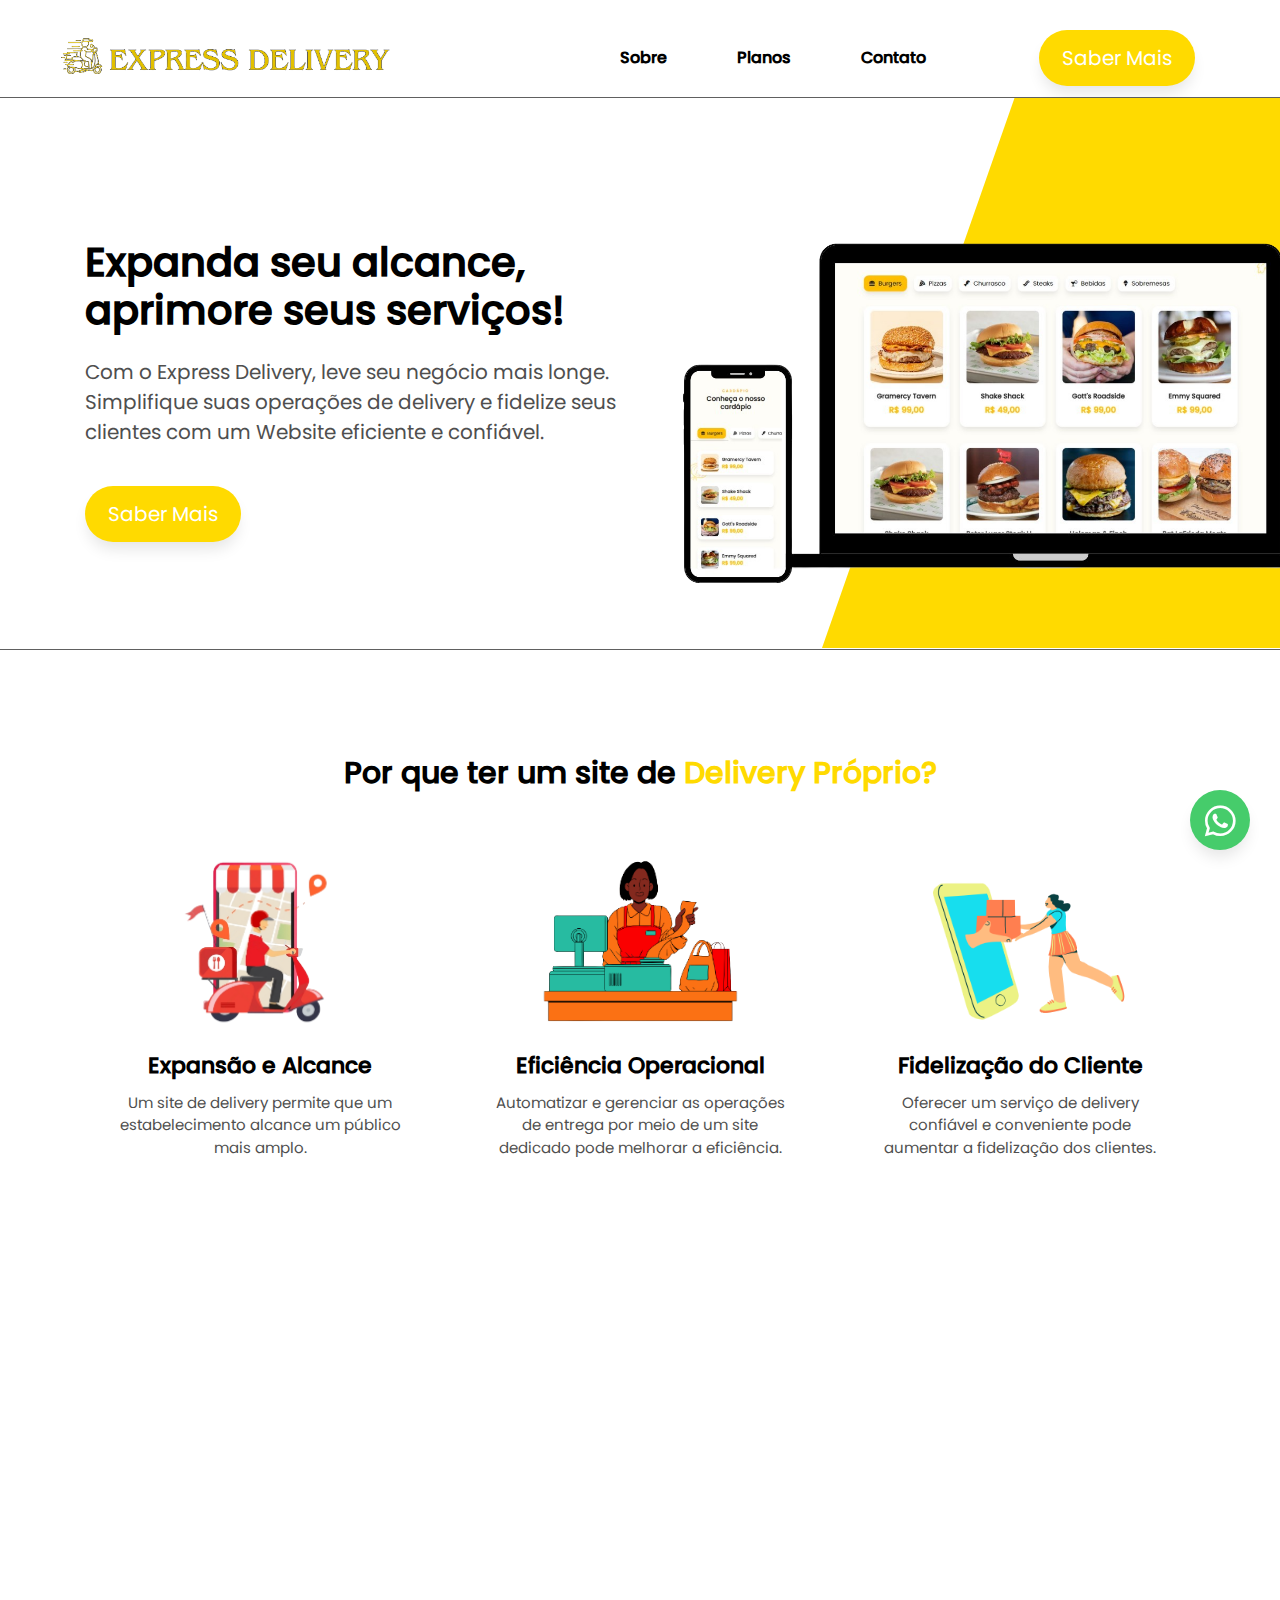
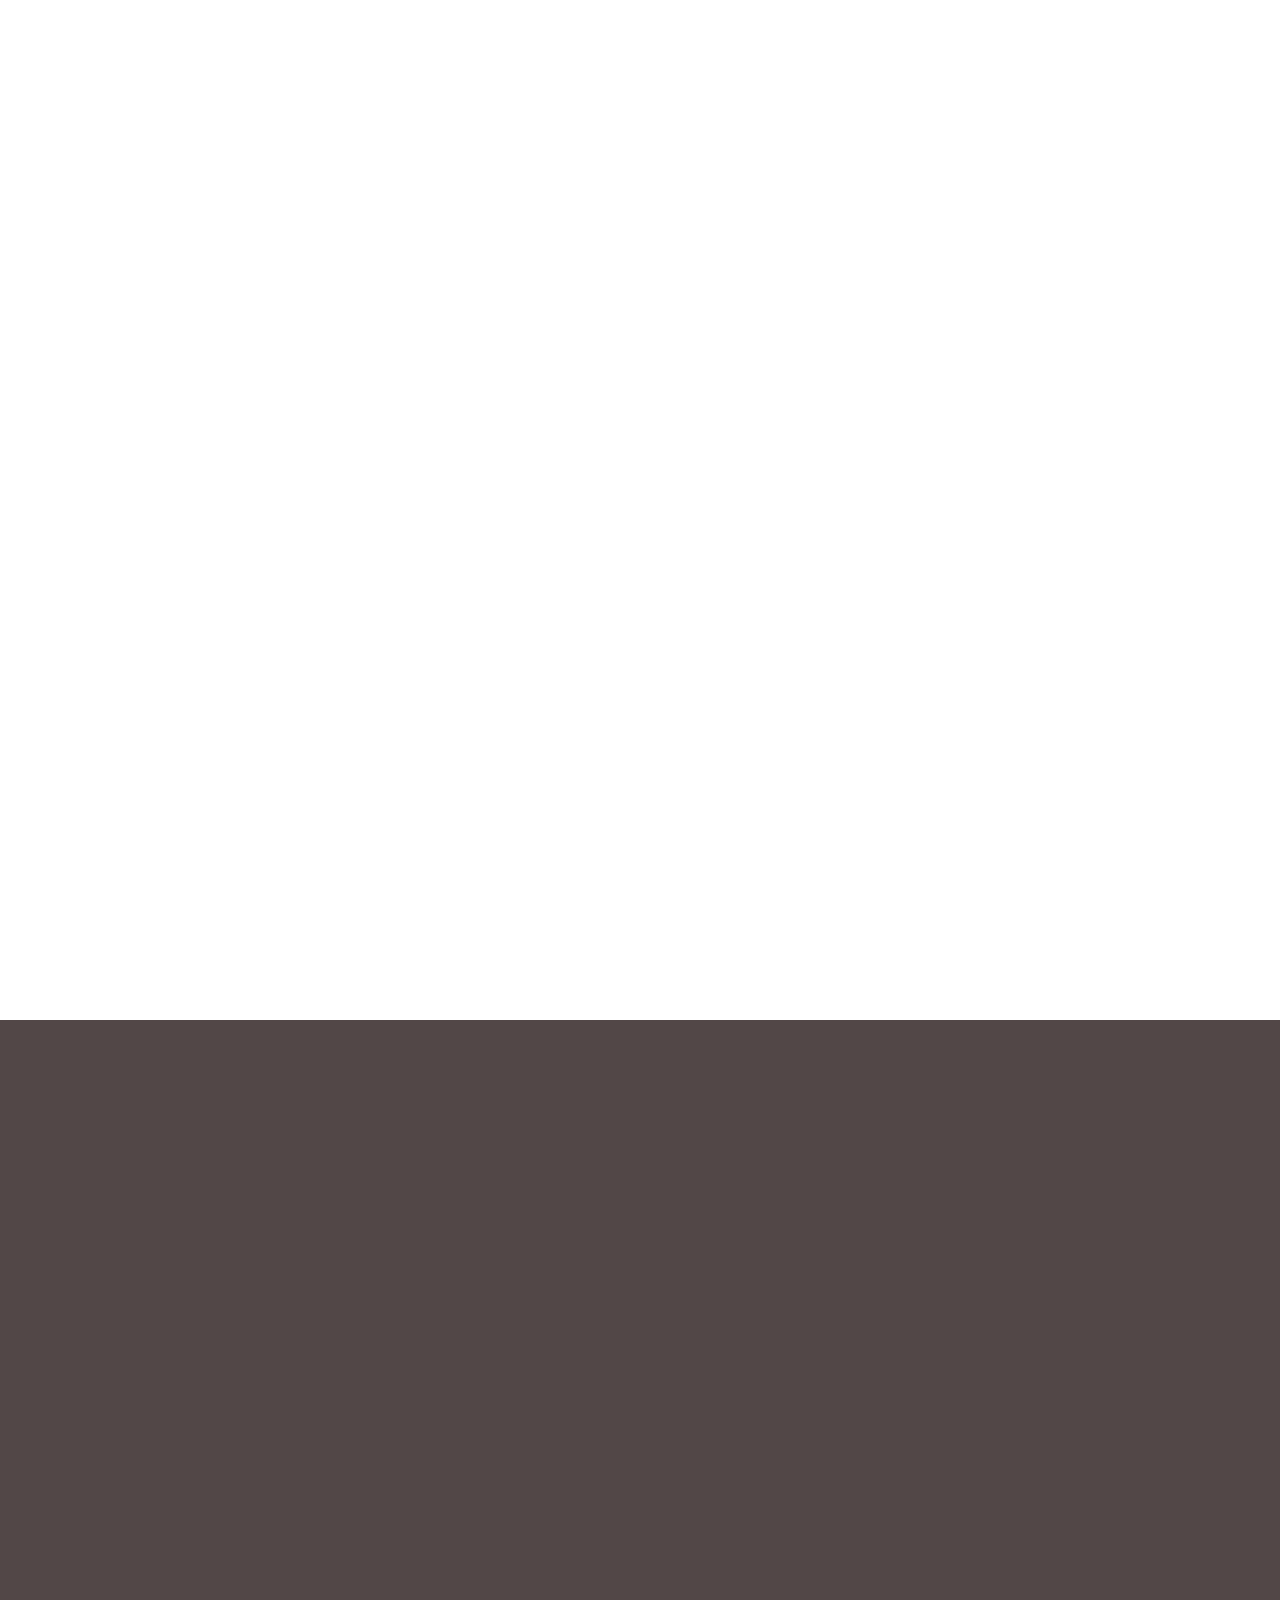
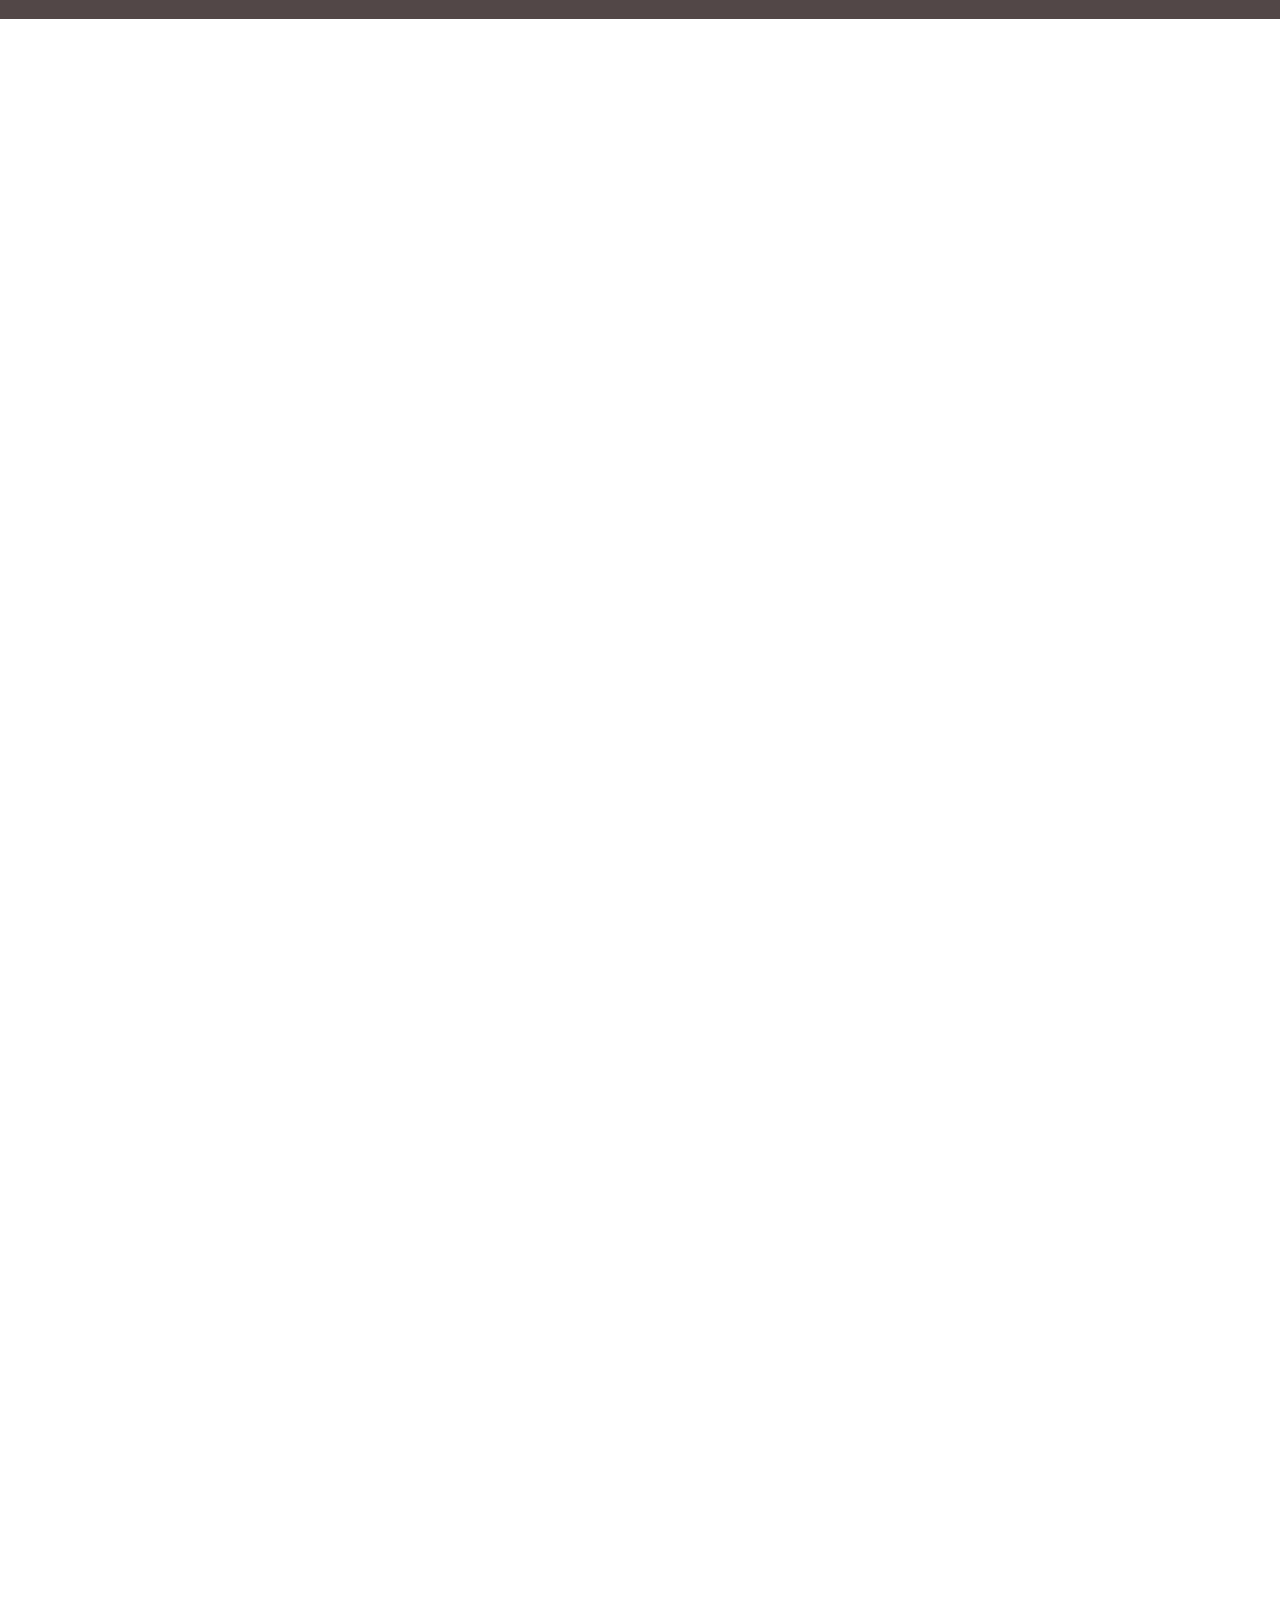
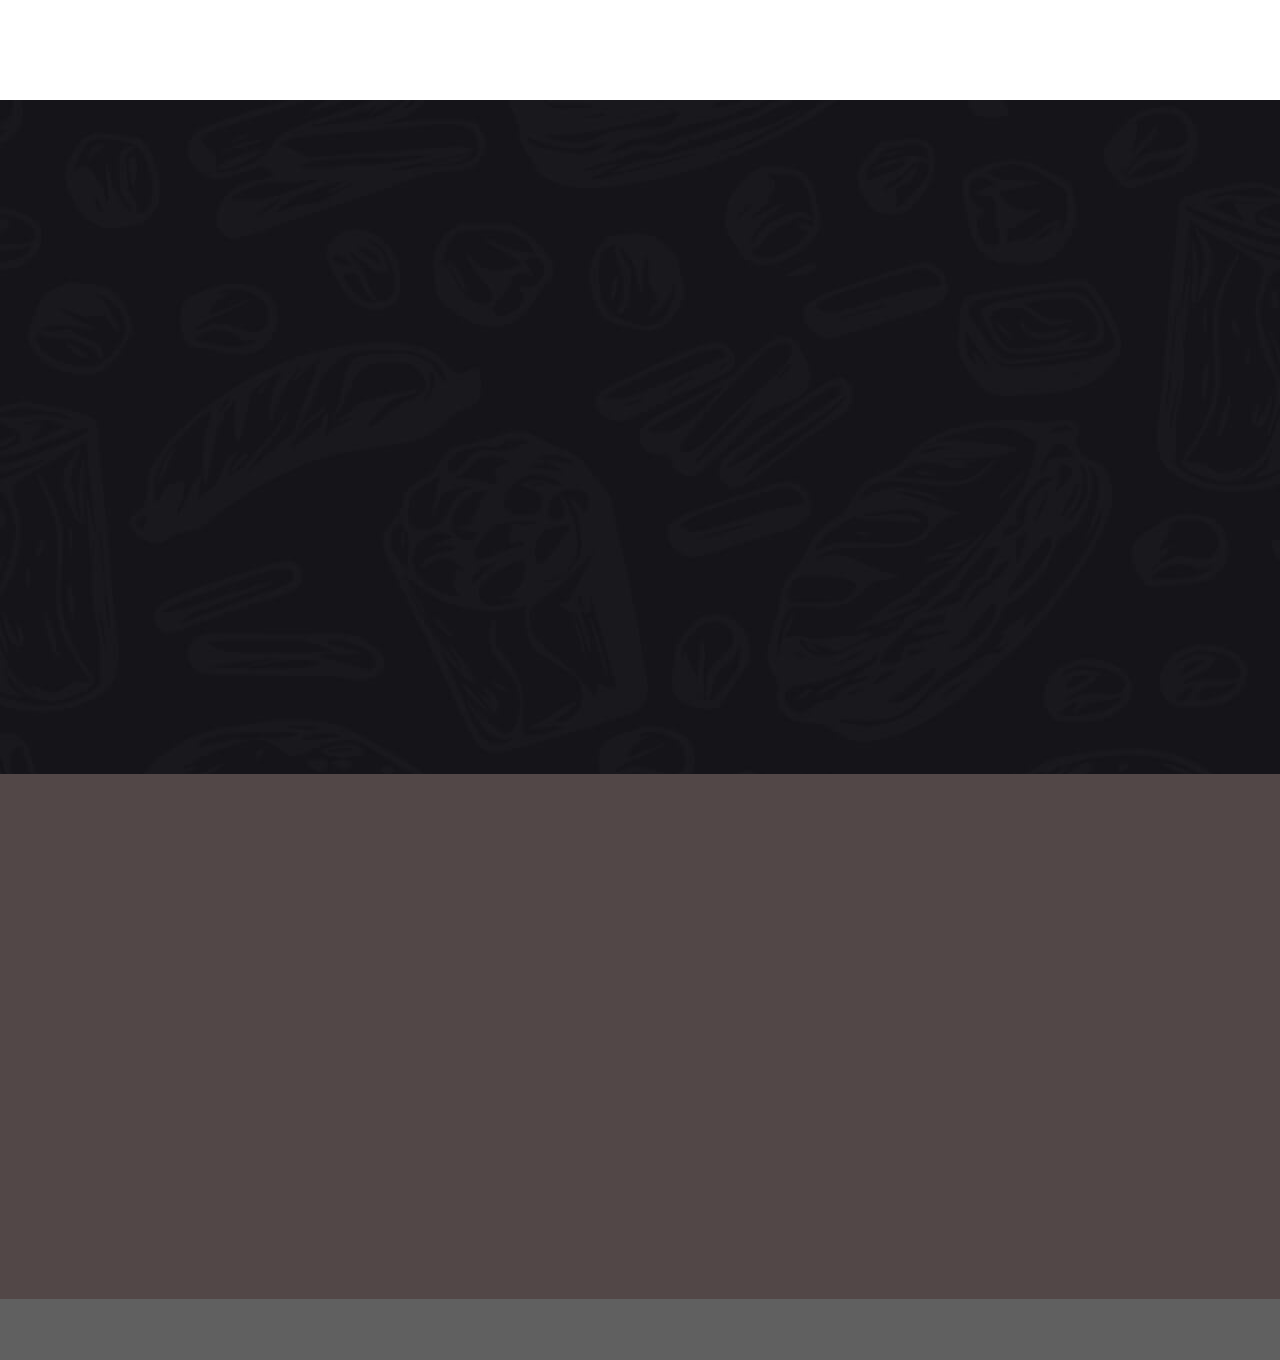
<file: index.html>
<!DOCTYPE html>
<html>

<head>
    <meta charset="UTF-8" />
    <meta http-equiv="X-UA-Compatible" content="IE=edge" />
    <meta name="viewport" content="width=device-width, initial-scale=1.0" />
    <title>Express Delivery</title>

    <link rel="stylesheet" href="./css/bootstrap.min.css" />
    <link rel="stylesheet" href="./css/fontawesome.css" />
    <link rel="stylesheet" href="./css/animate.css" />
    <link rel="stylesheet" href="./css/main.css" />
    <link rel="stylesheet" href="./css/responsivo.css" />
    <link rel="shortcut icon" href="img/logo-icon.png" type="image/x-icon">
</head>

<body>



    <a class="botao-whatsapp wow fadeInUp" href="#" id="btnWhatsApp" target="_blank">
        <i class="fab fa-whatsapp"></i>
    </a>
    <!--------------------------Header-------------------------->
    <section class="header">
        <div class="container">
            <nav class="navbar navbar-expand-lg pl-0 pr-0 col-one">
                <a class="navbar-brand wow fadeIn" href="#">
                    <img src="./img/logo.png" width="160" class="img-logo" />
                </a>
                <button class="navbar-toggler" type="button" data-toggle="collapse" data-target="#navbarNavDropdown">
                    <span class="navbar-toggler-icon">
                        <i class="fas fa-bars"></i>
                    </span>
                </button>
                <div class="collapse navbar-collapse" id="navbarNavDropdown">
                    <ul class="navbar-nav ml-auto mr-auto wow fadeIn">
                        <li class="nav-item">
                            <a href="#servicos" class="nav-link"><b>Sobre</b></a>
                        </li>
                        <li class="nav-item">
                            <a href="#planos" class="nav-link"><b>Planos</b></a>
                        </li>
                        <li class="nav-item">
                            <a href="#contato" class="nav-link"><b>Contato</b></a>
                        </li>
                    </ul>
                    <a href="#contato" class="btn btn-yellow btn-icon wow fadeInRight">
                        Saber Mais
                    </a>
                </div>
            </nav>
        </div>
    </section>


    <!--------------------------Banner-------------------------->
    <section class="banner">
        <div class="container">
            <div class="row">
                <div class="col-12 col-lg-6 col-md-12 col-sm-12 col-one">
                    <div class="d-flex text-banner">
                        <h1 class="wow fadeInLeft"><b>Expanda seu alcance, aprimore seus serviços!</b></h1>
                        <p class="wow fadeInLeft delay-02s">
                            Com o Express Delivery, leve seu negócio mais longe. Simplifique suas operações de delivery
                            e fidelize seus clientes com um Website eficiente e confiável.
                        </p>
                        <div class="wow fadeInUp delay-05s">
                            <a href="#contato" class="btn btn-yellow mt-4 mr-3">
                                Saber Mais
                            </a>
                        </div>
                    </div>
                </div>

                <div class="col-12 col-lg-6 col-md-12 col-sm-12">
                    <div class="card-banner wow fadeIn delay-02s"></div>
                    <div class="d-flex img-banner wow fadeIn delay-05s">
                        <img src="./img/banner.png" />
                    </div>
                </div>
            </div>
        </div>
    </section>


    <!--------------------------servicos-------------------------->
    <section class="servicos" id="servicos">

        <div class="container">
            <div class="row">

                <div class="col-12 col-one text-center mb-5 wow fadeIn">
                    <h1 class="title">
                        <b>Por que ter um site de </b><b><Span>Delivery Próprio?</Span></b>
                    </h1>
                </div>

                <div class="col-12 col-lg-4 col-md-12 col-sm-12 col-one mb-5 wow fadeInUp">
                    <div class="card-icon text-center">
                        <img src="./img/delivery.png" width="220" />
                    </div>
                    <div class="card-text text-center mt-3">
                        <p><b>Expansão e Alcance </b></p>
                        <span>
                            Um site de delivery permite que um estabelecimento alcance um público mais amplo.
                        </span>
                    </div>
                </div>

                <div class="col-12 col-lg-4 col-md-12 col-sm-12 col-one mb-5 wow fadeInUp">
                    <div class="card-icon text-center">
                        <img src="./img/caixa.png" width="250" />
                    </div>
                    <div class="card-text text-center mt-3">
                        <p><b>Eficiência Operacional</b></p>
                        <span>
                            Automatizar e gerenciar as operações de entrega por meio de um site dedicado pode melhorar a
                            eficiência.
                        </span>
                    </div>
                </div>

                <div class="col-12 col-lg-4 col-md-12 col-sm-12 col-one mb-5 wow fadeInUp">
                    <div class="card-icon text-center">
                        <img src="./img/cliente.png" width="250" />
                    </div>
                    <div class="card-text text-center mt-3">
                        <p><b>Fidelização do Cliente</b></p>
                        <span>
                            Oferecer um serviço de delivery confiável e conveniente pode aumentar a fidelização dos
                            clientes.
                        </span>
                    </div>
                </div>

            </div>
        </div>
    </section>


    <!--------------------------Function-------------------------->
    <section class="function" id="function">
        <div class="container">
            <div class="row">

                <div class="col-12 col-one text-center mb-5 wow fadeIn">
                    <h1 class="title">
                        <b>Como funciona o </b><b><Span>Express Delivery?</Span></b>
                    </h1>
                </div>

                <div class="col-5 text-center col-one">
                    <div class="d-flex img-banner wow fadeInLeft delay-02s">
                        <img src="./img/image-removebg-preview.png" />
                    </div>
                </div>

                <div class="col-12 col-lg-7 col-md-7 col-sm-12 function-card col-one">
                    <h1 class="title-text wow fadeInRight">
                        <b>O Express Delivery, é simples e rápido!</b>
                    </h1>
                    <div class="mb-5">

                        <div class="function-text wow fadeInUp">
                            <p class="function-text-p">
                                <span>
                                    Receba pedidos diretamente no seu WhatsApp e atenda rapidamente seus clientes.
                                    <br><br>
                                    Otimize seu fluxo de trabalho, encurte o tempo de espera e proporcione um serviço de
                                    entrega mais eficiente e personalizado.
                                </span>
                            </p>
                        </div>
                    </div>
                </div>

            </div>
        </div>
    </section>


    <!--------------------------fluxo-dev-------------------------->
    <section class="fluxo-dev" id="fluxoDev">

        <div class="container">
            <div class="row">

                <div class="col-12 col-one text-center mb-5 wow fadeIn">
                    <h1 class="title">
                        <b>Descubra o quão simples é adotar um site de <b><Span>Delivery</Span></b> para o
                            seu estabelecimento, seguindo um passo a passo descomplicado</b>
                    </h1>
                </div>

                <div class="col-12 col-lg-4 col-md-12 col-sm-12 col-one mb-5 wow fadeInUp">
                    <div class="card-icon text-center">
                        <img src="./img/solicitacao.png" width="150" />
                    </div>
                    <div class="card-text text-center">
                        <span><b>Passo 1:</b></span>
                        <p><b>Solicitação</b></p>
                        <span>
                            Você solicita seu site através dos nossos meios de contatos.
                        </span>
                    </div>
                </div>

                <div class="col-12 col-lg-4 col-md-12 col-sm-12 col-one mb-5 wow fadeInUp">
                    <div class="card-icon text-center">
                        <img src="./img/desenvolvimento.png" width="150" />
                    </div>
                    <div class="card-text text-center">
                        <span><b>Passo 2:</b></span>
                        <p><b>Desenvolvimento</b></p>
                        <span>
                            Vocês nos envia o seu cardápio e sua logomarca.
                        </span>
                    </div>
                </div>

                <div class="col-12 col-lg-4 col-md-12 col-sm-12 col-one mb-5 wow fadeInUp">
                    <div class="card-icon text-center">
                        <img src="./img/entrega.png" width="150" />
                    </div>
                    <div class="card-text text-center">
                        <span><b>Passo 3:</b></span>
                        <p><b>Entrega</b></p>
                        <span>
                            Em até 7 dias úteis, você já irá poder receber pedidos no WhatsApp.
                        </span>
                    </div>
                </div>

            </div>
        </div>
    </section>


    <!--------------------------Perguntas Frequentes-------------------------->
    <section class="perguntas" id="perguntasFrequentes">
        <div class="container">
            <div class="row">
                <div class="col-12 col-one text-center mb-5">
                    <h1 class="title wow fadeInUp">
                        <b>Perguntas </b><b><span>Frequentes</span></b>
                    </h1>

                    <div class="faq-perguntas wow fadeInUp delay-03s">
                        <div class="faq">
                            <div class="question">
                                <h3>Como funciona o recebimento dos pedidos no WhatsApp?</h3>

                                <svg width="15" height="10" viewBox="0 0 42 25">
                                    <path d="M3 3L21 21L39 3" stroke="white" stroke-width="7" stroke-linecap="round" />
                                </svg>

                            </div>
                            <div class="answer">
                                <p>
                                    O Express Delivery é integrado ao WhatsApp do estabelecimento.
                                    Assim que um cliente faz um pedido através da plataforma, as informações detalhadas
                                    são
                                    instantaneamente encaminhadas para o número de WhatsApp cadastrado, permitindo um
                                    atendimento rápido e eficiente.
                                </p>
                            </div>
                        </div>

                        <div class="faq">
                            <div class="question">
                                <h3>Quais benefícios meu estabelecimento terá ao adotar o <span>Express Delivery?</span>
                                </h3>

                                <svg width="15" height="10" viewBox="0 0 42 25">
                                    <path d="M3 3L21 21L39 3" stroke="white" stroke-width="7" stroke-linecap="round" />
                                </svg>

                            </div>
                            <div class="answer">
                                <p>
                                    O Express Delivery oferece a possibilidade de ampliar o alcance do seu negócio,
                                    agilizar o processo de pedidos e melhorar a experiência do cliente.
                                    Com a funcionalidade de recebimento direto no WhatsApp, seus clientes recebem um
                                    serviço rápido e personalizado.
                                </p>
                            </div>
                        </div>

                        <div class="faq">
                            <div class="question">
                                <h3>Há suporte técnico disponível para auxiliar em caso de dúvidas ou problemas?</h3>

                                <svg width="15" height="10" viewBox="0 0 42 25">
                                    <path d="M3 3L21 21L39 3" stroke="white" stroke-width="7" stroke-linecap="round" />
                                </svg>

                            </div>
                            <div class="answer">
                                <p>
                                    Oferecemos suporte técnico dedicado para resolver dúvidas ou questões técnicas,
                                    garantindo que o Website funcione sem problemas para seu estabelecimento.
                                </p>
                            </div>
                        </div>

                        <div class="faq">
                            <div class="question">
                                <h3>Como funciona o pagamento do pedido realizado pelo <span>Express Delivery?</span>
                                </h3>

                                <svg width="15" height="10" viewBox="0 0 42 25">
                                    <path d="M3 3L21 21L39 3" stroke="white" stroke-width="7" stroke-linecap="round" />
                                </svg>

                            </div>
                            <div class="answer">
                                <p>
                                    O pagamento do pedido será realizado somente durante a entrega do produto, de acordo
                                    com as preferências
                                    do estabelecimento. O Express Delivery apenas envia o pedido para o WhatsApp!
                                </p>
                            </div>
                        </div>

                        <div class="faq">
                            <div class="question">
                                <h3>Vou conseguir fazer alterações no meu site?</h3>

                                <svg width="15" height="10" viewBox="0 0 42 25">
                                    <path d="M3 3L21 21L39 3" stroke="white" stroke-width="7" stroke-linecap="round" />
                                </svg>

                            </div>
                            <div class="answer">
                                <p>
                                    Atualmente, para garantir a integridade e desempenho do Website,
                                    as alterações no site estão restritas aos desenvolvedores, conforme o plano
                                    contratado.
                                    Estamos trabalhando continuamente para oferecer opções de personalização direta a
                                    você no futuro.
                                </p>
                            </div>
                        </div>
                    </div>
                </div>
            </div>
        </div>
    </section>


    <!--------------------------Planos-------------------------->
    <section class="planos wow fadeIn" id="planos">
        <div class="container">
            <div class="row">

                <div class="col-12 col-one text-center mb-5">
                    <h1 class="title mb-5">
                        <b>Conheça nossos </b><b><Span>Planos</Span></b>
                    </h1>

                    <table class="table-price no-mobile" border="1">
                        <thead>
                            <tr>
                                <th><B>PLANO MENSAL</B></th>
                                <th class="bottom"><B>PLANO SEMESTRAL</B></th>
                                <p class="plus">Mais vendido</p>
                                <th class="indicado"><B>PLANO VITALÍCIO</B></th>
                            </tr>
                        </thead>
                        <tbody>
                            <tr>
                                <td><b class="price">R$ <span class="price-dois">49,90</span></b><br>
                                    <a class="btn btn-yellow btn-icon btn-sm" href="#" id="btnPlanoMensal"
                                        target="_blank">
                                        ADQUIRIR AGORA
                                    </a>
                                </td>
                                <td class="bottom price"><b>R$ <span class="price-dois">199,90</span></b><br>
                                    <a href="#" class="btn btn-yellow btn-icon btn-sm" id="btnPlanoSemestral"
                                        target="_blank">
                                        ADQUIRIR AGORA
                                    </a>
                                </td>
                                <td class="indicado price"><b>R$ <span class="price-dois">299,90</span></b><br>
                                    <a href="#" class="btn btn-yellow btn-icon btn-sm" id="btnPlanoVitalicio"
                                        target="_blank">
                                        ADQUIRIR AGORA
                                    </a>
                                </td>
                            </tr>
                            <tr>
                                <td>Teste gratuitamente por 3 dias <i class="fas fa-check"></i></td>
                                <td class="bottom">Teste gratuitamente por 3 dias <i class="fas fa-check"></i></td>
                                <td class="indicado">Teste gratuitamente por 3 dias <i class="fas fa-check"></i></td>
                            </tr>
                            <tr>
                                <td>Renovação mensal <i class="fas fa-check"></i></td>
                                <td class="bottom">Renovação semestral <i class="fas fa-check"></i></td>
                                <td class="indicado">Preço único, não precisa de renovação <i class="fas fa-check"></i>
                                </td>
                            </tr>
                            <tr>
                                <td>Manutenção inclusa <i class="fas fa-check"></i></td>
                                <td class="bottom">Manutenção inclusa <i class="fas fa-check"></i></td>
                                <td class="indicado">Manutenção inclusa nos primeiros 6 meses <i
                                        class="fas fa-check"></i></td>
                            </tr>
                            <tr>
                                <td>Suporte incluso <i class="fas fa-check"></i></td>
                                <td class="bottom">Suporte incluso <i class="fas fa-check"></i></td>
                                <td class="indicado">Suporte incluso nos primeiros 6 meses <i class="fas fa-check"></i>
                                </td>
                            </tr>
                            <tr>
                                <td>Pagamento somente após a entrega do site <i class="fas fa-check"></i></td>
                                <td class="bottom">Pagamento somente após a entrega do site <i class="fas fa-check"></i>
                                </td>
                                <td class="indicado">Pagamento somente após a entrega do site <i
                                        class="fas fa-check"></i></td>
                            </tr>
                        </tbody>
                    </table>
                </div>
            </div>


            <!----------Planos mobile--------->
            <!-- Plano Mensal -->
            <div class="row mobile mb-5 no-lg">
                <div class="col-12">
                    <table class="table-price" border="1">
                        <thead>
                            <tr class="title-plano">
                                <th><b>PLANO MENSAL</b></th>
                            </tr>
                        </thead>
                        <tbody>
                            <tr>
                                <td>
                                    <b class="price">R$ <span class="price-dois">49,90</span></b><br>
                                    <a class="btn btn-yellow btn-icon btn-sm" href="#" id="btnPlanoMensalMobile"
                                        target="_blank">
                                        ADQUIRIR AGORA
                                    </a>
                                </td>
                            </tr>
                            <tr>
                                <td>Pagamento somente após a entrega do site <i class="fas fa-check"></i></td>
                            </tr>
                            <tr>
                                <td>Teste gratuitamente por 3 dias <i class="fas fa-check"></i></td>
                            </tr>
                            <tr>
                                <td>Manutenção inclusa <i class="fas fa-check"></i></td>
                            </tr>
                            <tr>
                                <td>Renovação mensal <i class="fas fa-check"></i></td>
                            </tr>
                            <tr>
                                <td>Suporte incluso <i class="fas fa-check"></i></td>
                            </tr>
                        </tbody>
                    </table>
                </div>
            </div>

            <!-- Plano Semestral -->
            <div class="row mobile mb-5 no-lg">
                <div class="col-12">
                    <table class="table-price" border="1">
                        <thead>
                            <tr>
                                <th class="bottom"><b>PLANO SEMESTRAL</b></th>
                            </tr>
                        </thead>
                        <tbody>
                            <tr>
                                <td class="bottom price">
                                    <b>R$ <span class="price-dois">199,90</span></b><br>
                                    <a href="#" class="btn btn-yellow btn-icon btn-sm" id="btnPlanoSemestralMobile"
                                        target="_blank">
                                        ADQUIRIR AGORA
                                    </a>
                                </td>
                            </tr>
                            <tr>
                                <td>Pagamento somente após a entrega do site <i class="fas fa-check"></i></td>
                            </tr>
                            <tr>
                                <td>Teste gratuitamente por 3 dias <i class="fas fa-check"></i></td>
                            </tr>
                            <tr>
                                <td>Renovação semestral <i class="fas fa-check"></i></td>
                            </tr>
                            <tr>
                                <td>Manutenção inclusa <i class="fas fa-check"></i></td>
                            </tr>
                            <tr>
                                <td>Suporte incluso <i class="fas fa-check"></i></td>
                            </tr>
                        </tbody>
                    </table>
                </div>
            </div>

            <!-- Plano Vitalício -->
            <div class="row mobile no-lg">
                <div class="col-12">
                    <div class="plus-mobile-div">
                        <p class="plus-mobile mb-0">Mais Vendido</p>
                    </div>
                    <table class="table-price indicado mt-0" border="1">
                        <thead>
                            <tr>
                                <th class="indicado"><b>PLANO VITALÍCIO</b></th>
                            </tr>
                        </thead>
                        <tbody>
                            <tr>
                                <td class="indicado price">
                                    <b>R$ <span class="price-dois">299,90</span></b><br>
                                    <a href="#" class="btn btn-yellow btn-icon btn-sm" id="btnPlanoVitalicioMobile"
                                        target="_blank">
                                        ADQUIRIR AGORA
                                    </a>
                                </td>
                            </tr>
                            <tr>
                                <td>Pagamento somente após a entrega do site <i class="fas fa-check"></i></td>
                            </tr>
                            <tr>
                                <td>Manutenção inclusa nos primeiros 6 meses <i class="fas fa-check"></i></td>
                            </tr>
                            <tr>
                                <td>Preço único, não precisa de renovação <i class="fas fa-check"></i></td>
                            </tr>
                            <tr>
                                <td>Suporte incluso nos primeiros 6 meses <i class="fas fa-check"></i></td>
                            </tr>
                            <tr>
                                <td>Teste gratuitamente por 3 dias <i class="fas fa-check"></i></td>
                            </tr>
                        </tbody>
                    </table>
                </div>
            </div>


        </div>
    </section>


    <!--------------------------contato-------------------------->
    <section class="contact" id="contato">
        <div class="container">
            <div class="row">

                <div class="col-12 col-lg-6 col-md-12 col-sm-12 col-one">
                    <div class="texto-contato">
                        <h1 class="title wow fadeInLeft">
                            <b>Entre em <b><Span>Contato</Span></b></b>
                        </h1>
                        <p class="wow fadeInLeft">Expanda seu alcance, aprimore seus serviços,
                            temos a solução ideal para o seu negócio!
                        </p>
                        <div class="icons wow fadeInUp">
                            <a href="https://api.whatsapp.com/send?phone=65984794759" target="_blank">(65) 98479-4759 <i
                                    class="fab fa-whatsapp"></i></a>
                        </div>
                    </div>
                </div>

                <div class="col-12 col-lg-6 col-md-12 col-sm-12">
                    <div class="form-contato wow fadeInRight">
                        <form action="https://api.staticforms.xyz/submit" method="post">
                            <label>Nome:</label>
                            <input type="text" name="name" placeholder="Digite seu nome" autocomplete="off" required>
                            <label>WhatsApp:</label>
                            <input type="text" name="phone" placeholder="Número do WhatsApp" autocomplete="off"
                                required>
                            <label>Mensagem:</label>
                            <textarea name="message" cols="30" rows="10" placeholder="Digite sua Mensagem"
                                autocomplete="off" required></textarea>
                            <button class="btn btn-yellow" type="submit">Enviar Mensagem</button>

                            <input type="hidden" name="accessKey" value="62f4c9db-a698-493e-a0b2-ee6944def654">
                            <input type="hidden" name="redirectTo"
                                value="https://expressdeliverycontato.netlify.app/">
                        </form>
                    </div>
                </div>

            </div>

        </div>
        </div>
    </section>

    <!--------------------------End-------------------------->
    <section class="end">
        <div class="container">
            <div class="row">

                <div class="col-12 col-one text-center mb-5 wow fadeIn">
                    <h1 class="title">
                        <b>A Modernização é </b><b><Span>Essencial!</Span></b>
                    </h1>
                </div>

                <div class="col-12 col-lg-6 col-md-12 col-sm-12 col-one">

                    <div class="d-flex text-banner">
                        <p class="wow fadeInLeft delay-02s">
                            Reduzir a dependência de plataformas terceirizadas é uma estratégia inteligente.
                            <br><br>
                            Com um delivery próprio, o estabelecimento não está mais sujeitos a altas taxas de
                            comissionamento, garantindo uma margem de lucro maior para o seu negócio.
                        </p>
                        <div class="wow fadeInUp delay-05s">
                            <a href="#contato" class="btn btn-yellow mt-4 mr-3">
                                Adquirir Agora
                            </a>
                        </div>
                    </div>
                </div>

                <div class="col-6">
                    <div class="d-flex img-banner wow fadeIn delay-05s">
                        <img src="./img/image-h3sz3fKJ9-transformed-removebg-preview.png" />
                    </div>
                </div>
            </div>
        </div>
    </section>


    <!--------------------------Footer-------------------------->
    <footer class="footer">
        <div class="container">
            <div class="row">
                <div class="col-12 col-lg-7 col-md-12 col-sm-12 col-one wow fadeInLeft">
                    <a href="index.html" class="footer_logo">
                        <img src="img/logo.png" alt="" class="footer_logo-img">
                    </a>

                    <p class="footer_description">
                        Investir em um site de delivery não é apenas uma modernização,
                        é um investimento no crescimento do seu negócio!
                    </p>

                    <br>
                    <h3 class="footer_title">Redes Sociais</h3>

                    <div class="redes_sociais">
                        <a href="#"><i class="fab fa-facebook"></i></a>
                        <a href="#"><i class="fab fa-instagram"></i></a>
                    </div>
                </div>

                <div class="col-12 col-lg-5 col-md-12 col-sm-12 function-card col-one wow fadeInRight">
                    <h3 class="footer_title">Informações de Contato</h3>
                    <div class="mb-5">

                        <div class="reservation_card">
                            <span class="reservation_icon-wrapper">
                                <img src="img/envelope.svg" alt="" class="reservation_icon">
                            </span>

                            <div>
                                <h3 class="reservation_card-title">E-mail</h3>
                                <span class="reservation_card-data">expressdelivery@gmail.com</span>
                            </div>
                        </div>

                        <div class="reservation_card">
                            <span class="reservation_icon-wrapper">
                                <img src="img/mobile.svg" alt="" class="reservation_icon">
                            </span>

                            <div>
                                <h3 class="reservation_card-title">WhatsApp</h3>
                                <span class="reservation_card-data">65 98479-4759</span>
                            </div>
                        </div>

                    </div>
                </div>
            </div>
        </div>
    </footer>

    <section class="footer-end">
        <div class="container">
            <div class="row">

                <div class="col-12 col-lg-3 col-md-6 col-sm-12 col-one container-logo-footer wow fadeIn">
                    <img class="logo-footer" src="./img/logo.png" />
                </div>

                <div class="col-12 col-lg-6 col-md-6 col-sm-12 col-one container-texto-footer wow fadeIn">
                    <p class="mb-0">
                        Copyright &copy; 2023 by Express Delivery - Todos os Direitos Reservados
                    </p>
                </div>

                <div class="col-12 col-lg-3 col-md-12 col-sm-12 col-one container-link-footer wow fadeIn">
                    <p class="mb-0">
                        Empresa do grupo <a href="https://codeweb-solution.netlify.app/" target="_blank">Code Web</a>
                    </p>
                </div>

            </div>
        </div>
    </section>



    <script type="text/javascript" src="./js/jquery-1.12.4.min.js"></script>
    <script type="text/javascript" src="./js/modernizr-3.5.0.min.js"></script>
    <script type="text/javascript" src="./js/bootstrap.min.js"></script>
    <script type="text/javascript" src="./js/popper.min.js"></script>
    <script type="text/javascript" src="./js/wow.min.js"></script>
    <script type="text/javascript" src="./js/app.js"></script>
    <script>new WOW().init();</script>
</body>

</html>
</file>
<file: css/main.css>
@font-face {
    font-family: 'PoppinsMedium';
    src: url('../fonts/Poppins-Medium.otf');
}

@font-face {
    font-family: 'PoppinsRegular';
    src: url('../fonts/Poppins-Regular.otf');
}

:root {
    --color-background: #FFFFFF;
    --color-black: #000000;
    --color-text: #4f4f4f;
    --color-primary: #FFDA00;
    --color-secondary: #E2C100;
    --color-footer: #524747;
    --color-separate: #B8B8B8;
    --color-footer-end: #606060;
}


html, body {
    font-family: 'PoppinsRegular', 'Rubik', sans-serif;
    background-color: var(--color-background);
    color: var(--color-text);
    overflow-x: hidden;
    scroll-behavior: smooth;
}


b {
    font-family: 'PoppinsMedium', 'Rubik', sans-serif;
}

.hidden {
    display: none!important;
}

.color-primary {
    color: var(--color-primary);
}

a.navbar-brand {
    margin-left: -25px;
}

.no-lg{
    display: none;
}


/*================== header ====================== */
.header{
    padding-top: 20px;
    border-bottom: 1px solid var(--color-footer-end);
}

.navbar-brand img{
    width: 330px;
}


.nav-link {
    color: var(--color-black)!important;
    padding-left: 35px!important;
    padding-right: 35px!important;
}

.nav-item a:hover{
    color: var(--color-secondary)!important;
}

.navbar-nav{
    padding-left: 100px!important;
}

.active-header{
    color: var(--color-secondary)!important;
}

.btn-yellow {
    background-color: var(--color-primary);
    color: var(--color-background)!important;
    border-radius: 50px;
    padding: 12px 22px;
    font-size: 20px;
    box-shadow: 0px 10px 15px -3px rgba(0,0,0,0.1);
}

.btn-yellow.active, .btn-yellow:hover {
    background-color: var(--color-secondary);
}


/*================== banner ====================== */
.banner {
    padding-top: 90px;
    padding-bottom: 47px;
    border-bottom: 1px solid var(--color-footer-end);
}


.banner .col-one{
    padding-top: 50px;
}

.text-banner {
    flex-direction: column;
    justify-content: center;
    margin-bottom: 60px;
}

.text-banner h1 {
    color: var(--color-black);
    font-size: 40px;
}

.text-banner p {
    margin-top: 15px;
    margin-bottom: 15px;
    font-size: 20px;
}


.btn-sm {
    padding: 9px 12px!important;
    border-radius: 15px!important;
    font-size: 13px!important;
    font-weight: bold;
}

.card-banner {
    height: 550px;
    width: 550px;
    position: absolute;
    right: 0;
    left: 182px!important;
    top: -90px;
    background: var(--color-primary);
    clip-path: polygon(35% 0, 100% 0, 100% 100%, 0 100%);
}


.img-banner img {
    position: absolute;
    width: 720px;
    top: 15px;
}



.botao-whatsapp {
    position: fixed;
    right: 30px;
    bottom: 50px;
    height: 60px;
    width: 60px;
    background-color: #46CC6B;
    display: flex;
    justify-content: center;
    align-items: center;
    font-size: 35px;
    box-shadow: 0px 10px 15px -3px rgba(0,0,0,0.1);
    color: var(--color-background)!important;
    border-radius: 50px;
    cursor: pointer;
    z-index: 1;
    text-decoration: none!important;
}

.botao-whatsapp:hover{
    background-color: transparent;
    color: var(--color-primary)!important;
    box-shadow: 0px 10px 15px -3px  var(--color-primary);
}



/*================== Servicos ====================== */
.servicos {
    padding-top: 100px;
    padding-bottom: 50px;
}



.title {
    color: var(--color-black);
    font-size: 30px;
    margin-top: 5px;
    margin-bottom: 30px;
}

.title span{
    color: var(--color-primary);
}

.card-icon {   
    height: 150px;
    margin: 0 auto;
    margin-bottom: 30px;
    display: flex;
    justify-content: center;
    align-items: center;
}

.card-text {
    color: var(--color-text);
    font-size: 15px;
    padding: 0px 30px;
}

.card-text p {
    font-size: 22px;
    color: var(--color-black);
    margin-bottom: 10px;
}


/*================== Function ====================== */

.function {
    padding-top: 100px;
    padding-bottom: 50px;
}

.function-card{
    padding-left: 55px;
}

.function .title-text{
    font-size: 28px;
    padding-top: 45px;
}

.function-text {
    margin-top: 50px;
}

.function-text-p {
    display: flex;
    font-size: 22px;
    color: var(--color-black);
}

.function .img-banner img{
    width: 450px;
}



/*================== Fluxo-dev ====================== */
.fluxo-dev{
    padding-top: 100px;
    padding-bottom: 50px;
}

.fluxo-dev .text-center{
    padding-top: 50px;
}

.fluxo-dev .card-text{
    padding-top: 25px;
}


/*================== Perguntas ====================== */
.perguntas {
    padding-top: 100px;
    padding-bottom: 50px;
    background-color: var(--color-footer);
}

.perguntas h1 {
    color: var(--color-background);
    padding-bottom: 30px;
}

.faq-perguntas{
    width: 80%;
    margin: 0 auto;
    display: flex;
    flex-direction: column;
    align-items: center;
}

.faq{
    color: var(--color-background);
    max-width: 700px;
    margin-top: 1rem;
    padding-bottom: 1rem;
    border-bottom: 2px solid var(--color-background);
    cursor: pointer;
}

.question{
    display: flex;
    justify-content: space-between;
    align-items: center;
}

.question h3{
    font-size: 15px;
    font-weight: bold;
}

.question span{
    color: var(--color-primary);
}

.answer{
    max-height: 0;
    overflow: hidden;
    transition: max-height 0.5s ease;
}
.answer p{
    padding-top: 1rem;
    line-height: 1.6;
    font-size: 13px;
    text-align: left;
    color: var(--color-separate);
}

.faq.active .answer{
    max-height: 300px;
    animation: fade 1s ease-in-out;
}

.faq.active svg{
    transform: rotate(180deg);
}

svg{
    transition: transform 0.5s ease-in;
}

@keyframes fade {
    from {
        opacity: 0;
        transform: translateY(-10px);
    }
    to{
        opacity: 1;
        transform: translateY(0px);
    }
}




/*================== Planos ====================== */
.planos {
    padding-top: 100px;
    padding-bottom: 50px;
}

.table-price {
    margin: 0 auto; /* Centraliza a tabela horizontalmente */
    border-collapse: collapse; /* Mescla as bordas das células */
    width: 80%; /* Faz a tabela ocupar 100% da largura do contêiner pai */
}

.planos th, .planos td {
    border: 1px solid var(--color-footer); /* Adiciona borda às células */
    padding: 10px; /* Adiciona espaçamento interno às células */
}

.planos .indicado {
    border: 2px solid var(--color-secondary); 
    background-color: #f4e9ad;
}

.planos .bottom {
    border-right: 2px solid var(--color-secondary);
}

.planos .mais-indicado {
    text-align: center; /* Centraliza o texto na célula */
}

thead{
    font-size: 30px;
}

.planos .price{
    color: var(--color-secondary);
    font-size: 18px;
}

.planos .price-dois{
    font-size: 25px;
}

td i{
    color: var(--color-secondary);
}

.plus {
    position: absolute;
    top: 60px; /* Ajuste conforme necessário para a posição vertical */
    left: 76%; /* Centraliza horizontalmente */
    transform: translateX(-50%);
    background-color: var(--color-secondary);
    color: #fff;
    padding: 5px;
    border-radius: 5px;
    font-size: 14px;
}



/*================== Contato ====================== */
.contact{
    padding-top: 100px;
    padding-bottom: 50px;
    min-height: 100vh;
}

.contact{
    display: flex;
    justify-content: space-between;
}

.contact .texto-contato {
    width: 100%;
    margin: 4rem;
    text-align: left;
    margin-top: 0;
}

.contact .texto-contato p{
    font-size: 30px;
}


.icons {
    display: flex;
    justify-content: left;
    flex-direction: column;
    align-items: left;
    margin: 3rem 1.5rem 3rem 0;
    width: 100%;
    margin-left: -15px!important;
}


.icons a {
    font-weight: bold;
    display: inline-flex;
    align-items: center;
    width: fit-content;
    padding: 8px;
    background: var(--color-secondary);
    border: 2px solid var(--color-primary);
    border-radius: 15px;
    font-size: 1.5rem;
    color: var(--color-background);
    margin: 1rem;
    transition: .5s ease;
    text-decoration: none;
}

.icons a:hover {
    background: transparent;
    color: var(--color-secondary);
    box-shadow: 0 0 1rem var(--color-primary);
}

.icons a i {
    margin-left: 10px;
    font-size: 25px;
}

.contact .form-contato{
    display: flex;
    align-items: center;
    justify-content: center;
    flex-direction: column;
    padding: 15px 45px;
    width: 600px;
}


form input, textarea{
    box-shadow: rgba(0, 0, 0, 0.35) 0px 5px 15px;
}

form{
    display: flex;
    flex-direction: column;
    width: 100%;
}

form label{
    color: var(--color-secondary);
    font-size: 17px;
    margin-bottom: 4px;
    font-weight: bold;
}

form input{
    padding: 15px;
    outline: none;
    border: 0;
    margin-bottom: 20px;
    font-size: 15px;
    transition: all 0.5s;
}

form input:focus{
    border-radius: 16px;
}

form textarea{
    padding: 10px;
    outline: none;
    border: 0;
    font-size: 15px;
    margin-bottom: 30px;
    transition: all 0.5s;
    height: 150px;
}

form textarea:focus{
    border-radius: 16px;
}


.form-contato{
    background-color: whitesmoke;
}


/*================== Página de agradecimento ====================== */
.obrigado{
    display: flex;
    align-items: center;
    justify-content: center;
    min-height: 70vh;
    flex-direction: column;
}




/*================== Contato ====================== */
.end{
    padding-top: 100px;
    padding-bottom: 50px;
    background-image: url(../img/footer-bg.jpg);
}

.end .img-banner img{
    width: 500px;
    position: relative;
    margin-left: 90px;
    margin-top: -70px!important;
}

.end .title{
    color: var(--color-background);
}

.end p{
    margin-top: 40px;
    color: var(--color-background);
}



/*================== Footer ====================== */
footer{
    color: var(--color-background);
    background-color: var(--color-footer);
    padding-top: 150px;
    padding-bottom: 50px;
}

.footer_descriptio{
    margin-block: 2rem 3.75rem;
}


.reservation_card{
    display: flex;
    align-items: center;
    column-gap: 1.25rem;
}


.reservation_card:not(:last-child){
    margin-bottom: 2.25rem;
}

.reservation_icon-wrapper{
    background-color: var(--color-secondary);
    width: 70px;
    height: 70px;
    border-radius: 50%;
    display: flex;
    align-items: center;
    justify-content: center;
    color: var(--color-background);
}

.reservation_icon{
    width: 40px;
}


.reservation_card-title{
    color: var(--color-primary);
    margin-bottom: 0.25rem;
    font-weight: bold;
    font-size: 20px;
}

.footer_title{
    border-bottom: 6px solid var(--color-secondary);
    margin-bottom: 2.5rem;
    display: inline-block;
    font-weight: bold;
}

.footer_logo img{
    width: 400px;
}

.footer_description{
    padding-top: 50px;
    font-size: 18px;
}


.redes_sociais{
    margin-top: -20px;
}

.redes_sociais a{
    color: var(--color-primary);
    font-size: 40px;
    margin: 0 15px 0 0;
}

.redes_sociais a:hover{
    color: var(--color-background);
}


.footer-end{
    background-color: var(--color-footer-end);
    color: var(--color-secondary);
    font-size: 13px;
    padding-top: 15px;
    padding-bottom: 15px;
}


.logo-footer {
    width: 200px;
}

.container-logo-footer, .container-texto-footer, .container-link-footer {
    display: flex;
    align-items: center;
}

.container-logo-footer {
    justify-content: start;
}

.container-texto-footer {
    justify-content: center;
}

.container-link-footer {
    justify-content: end;
}

.container-link-footer a{
    color: #17DEEE;
    text-decoration: none;
}

.container-link-footer a:hover{
    color: var(--color-background);
}
</file>
<file: css/responsivo.css>
/* Desktop (col-lg) 992+ */
@media (min-width: 992px){
    
}

/* Desktop e Tablets (col-md) 768px a 991px */
@media (min-width: 768px)  and (max-width: 991px){
    
    .col-one{
        padding-left: 35px!important;
        padding-right: 35px!important;
    }

    .header nav{
        margin: 0!important;
    }

    .header .navbar-brand img{
        width: 180px !important;
    }

    .navbar-toggler-icon{
        padding-top: 5px;
    }

    .navbar-collapse{
        background-color: rgb(248, 252, 126);
        padding: 20px;
        text-align: center;
        border-radius: 40px;
    }

    .navbar-nav{
        padding-left: 0px!important;
    }

    .banner{
        padding-top: 50px;
        padding-bottom: 50px;
    }

    .banner .text-banner h1{
        font-size: 36px;
    }

    .banner .text-banner p{
        font-size: 20px;
    }

    .banner .img-banner img{
        width: 700px;
        position: relative;
    }

    .card-banner{
        height: 535px;
    }

    .function{
        padding-top: 30px;
        padding-bottom: 0px;
    }

    .function .img-banner img{
        position: relative;
        width: 300px;
    }

    .function .title-text{
        padding-top: 20px;
        font-size: 18px;
    }

    .function .function-text-p{
        font-size: 17px;
    }

    
   .contact .texto-contato{
    margin: 0!important;
   }

   .form-contato{
    width: 570px!important;
   }

   .contact .texto-contato p{
    font-size: 20px;
   }


   .footer .function-card{
    padding-top: 45px!important;
   }

   .container-logo-footer img{
    width: 150px;
   }

   .footer-end .container-link-footer{
    padding-top: 35px;
    justify-content: center;
   }

   .footer-end .container-texto-footer p{
    font-size: 8px!important;
   }

   .obrigado{
    text-align: center;
  }

    
}

/* Tablets (col-sm) 576px a 767px */
@media (min-width: 576px)  and (max-width: 767px){
    
}

/* Tablets e celulares (col) 325px a 767px */
@media (min-width: 325px)  and (max-width: 767px) {

    .col-one{
        padding-left: 35px!important;
        padding-right: 35px!important;
    }

    .header nav{
        margin: 0!important;
    }

    .header .navbar-brand img{
        width: 180px !important;
    }

    .navbar-toggler-icon{
        padding-top: 5px;
    }

    .navbar-collapse{
        background-color: rgb(248, 252, 126);
        padding: 20px;
        text-align: center;
        border-radius: 40px;
    }

    .navbar-nav{
        padding-left: 0px!important;
    }

    .banner{
        padding-top: 50px;
        padding-bottom: 50px;
    }

    .banner .text-banner h1{
        font-size: 36px;
    }

    .banner .text-banner p{
        font-size: 20px;
    }

    .banner .img-banner img{
        width: 400px;
        position: relative;
    }

    .card-banner{
        height: 365px;
    }

    .title{
        font-size: 27px;
    }

    .function{
        padding-top: 30px;
        padding-bottom: 0px;
    }

    .function .img-banner img{
        position: relative;
        width: 350px;
    }

    .function .title-text{
        padding-top: 70px;
        font-size: 28px;
    }

    .function .function-text-p{
        font-size: 20px;
    }

    .fluxo-dev{
        padding-top: 30px;
    }

    .fluxo-dev .title{
        font-size: 23px;
    }

    .faq-perguntas{
        text-align: left;
    }

    .question h3{
        font-size: 13px;
    }

    .no-mobile{
        display: none;
    }

    .no-lg{
        display: block;
    }

    .plus{
        display: none;
    }

    /* Para as bordas da tabela */
.table-price {
    width: 100%; /* Ajusta a largura para ocupar 100% da tela */
    border-color: rgba(0, 0, 0, 0.2)!important; /* Define a cor da borda para preto com 20% de transparência */
}

/* Para as células da tabela */
.planos th,
.planos td {
    display: block; /* Exibe cada célula em uma linha separada */
    padding: 10px 0; /* Ajusta o espaçamento interno */
    text-align: center; /* Alinha o texto à esquerda */
    border-color: rgba(0, 0, 0, 0.2)!important; /* Define a cor da borda para preto com 20% de transparência */
}

.plus-mobile-div{
    border-radius: 20px;
}

.plus-mobile{
   text-align: center;
   font-size: 20px;
   background-color: var(--color-secondary);
   color: #fff;
   font-weight: bold;
   padding: 5px;
}

   
   .contact .texto-contato{
    margin: 0!important;
   }

   .form-contato{
    width: 370px!important;
   }

   .contact .texto-contato p{
    font-size: 20px;
   }


   .contact .icons{
    margin-top: 0;
    width: 90%;
   }

   .contact .icons a{
    font-size: 20px;
   }
 

   .end .title{
    margin-bottom: 0;
   }

   .end .img-banner{
    padding-top: 20px;
   }

   .end .img-banner img{
     width: 350px;
     margin-left: 0;
   }

   .footer .footer_logo img{
    width: 300px;
   }

   .footer{
    padding-top: 70px;
   }

   .footer .footer_title{
      font-size: 20px;
      padding-top: 50px;
   }


   .reservation_icon{
    width: 25px;
   }

   .reservation_icon-wrapper{
    width: 45px;
    height: 45px;
   }
   
   .container-logo-footer{
      justify-content: center;
      margin-top: 10px;
      margin-bottom: 10px;
   }

    .container-texto-footer p{
    text-align: center;
   }

   .container-link-footer{
    margin-top: 10px;
    margin-bottom: 20px;
    justify-content: center;
  }


  .obrigado{
    text-align: center;
  }

  .obrigado .title{
    margin-bottom: 0;
    font-size: 25px;
  }

  .obrigado .btn-yellow{
    margin-top: 15px;
  }
}


/* Celulares menores (col) 0px a 325px */
@media (max-width: 325px) {

    .col-one{
        padding-left: 35px!important;
        padding-right: 35px!important;
    }

    .header nav{
        margin: 0!important;
    }

    .navbar-brand img{
        width: 150px!important;
    }

    .navbar-toggler-icon{
        padding-top: 5px;
    }

    .navbar-collapse{
        background-color: rgb(248, 252, 126);
        padding: 20px;
        text-align: center;
        border-radius: 40px;
    }

    .navbar-nav{
        padding-left: 0px!important;
    }

    .banner{
        padding-top: 0;
        padding-bottom: 50px;
    }

    .banner .text-banner h1{
        font-size: 28px;
    }

    .banner .text-banner p{
        font-size: 15px;
    }

    .banner .img-banner img{
        width: 300px;
        position: relative;
    }

    .card-banner{
        height: 310px;
    }

    .title{
        font-size: 25px;
    }

    .function{
        padding-top: 30px;
        padding-bottom: 0px;
    }

    .function .img-banner img{
        position: relative;
        width: 280px;
    }

    .function .title-text{
        padding-top: 70px;
        font-size: 28px;
    }

    .function .function-text-p{
        font-size: 15px;
    }

    .fluxo-dev{
        padding-top: 30px;
    }

    .fluxo-dev .title{
        font-size: 20px;
    }

    .faq-perguntas{
        text-align: left;
    }

    .question h3{
        font-size: 13px;
    }

    .no-mobile{
        display: none;
    }

    .no-lg{
        display: block;
    }

    .plus{
        display: none;
    }

    /* Para as bordas da tabela */
.table-price {
    width: 100%; /* Ajusta a largura para ocupar 100% da tela */
    border-color: rgba(0, 0, 0, 0.2)!important; /* Define a cor da borda para preto com 20% de transparência */
}

/* Para as células da tabela */
.planos th,
.planos td {
    display: block; /* Exibe cada célula em uma linha separada */
    padding: 10px 0; /* Ajusta o espaçamento interno */
    text-align: center; /* Alinha o texto à esquerda */
    border-color: rgba(0, 0, 0, 0.2)!important; /* Define a cor da borda para preto com 20% de transparência */
}

.plus-mobile-div{
    border-radius: 20px;
}

.plus-mobile{
   text-align: center;
   font-size: 20px;
   background-color: var(--color-secondary);
   color: #fff;
   font-weight: bold;
   padding: 5px;
}

   
   .contact .texto-contato{
    margin: 0!important;
   }

   .form-contato{
    width: 300px!important;
   }

   .contact .texto-contato p{
    font-size: 20px;
   }


   .contact .icons{
    margin-top: 0;
    width: 80%;
   }

   .contact .icons a{
    font-size: 12px;
   }
 

   .end .title{
    margin-bottom: 0;
   }

   .end p{
    font-size: 18px;
   }

   .end .img-banner{
    padding-top: 20px;
   }

   .end .img-banner img{
     width: 300px;
     margin-left: 0;
   }

   .footer .footer_logo img{
    width: 250px;
   }

   .footer{
    padding-top: 70px;
   }

   .footer .footer_title{
      font-size: 20px;
      padding-top: 50px;
   }


   .reservation_icon{
    width: 20px;
   }

   .reservation_icon-wrapper{
    width: 45px;
    height: 45px;
   }

   .footer span{
    font-size: 13px;
   }
   
   .container-logo-footer{
      justify-content: center;
      margin-top: 10px;
      margin-bottom: 10px;
   }

    .container-texto-footer p{
    text-align: center;
   }

   .container-link-footer{
    margin-top: 10px;
    margin-bottom: 20px;
    justify-content: center;
  }


  .obrigado{
    text-align: center;
  }

  .obrigado .title{
    margin-bottom: 0;
    font-size: 25px;
  }

  .obrigado .btn-yellow{
    margin-top: 15px;
  }
}
</file>
